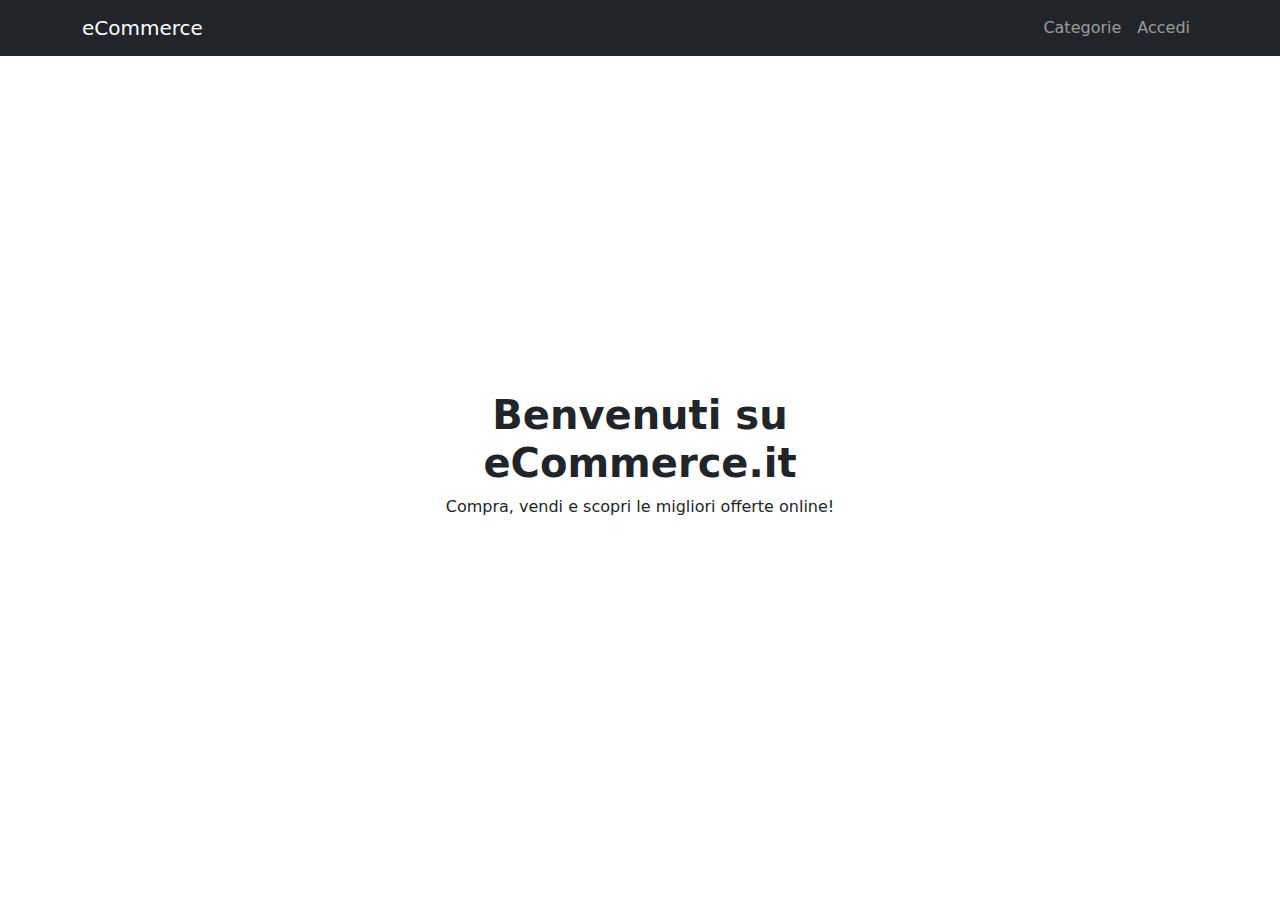
<file: public/index.html>
<!DOCTYPE html>
<html lang="it">
<head>
    <meta charset="UTF-8">
    <meta name="viewport" content="width=device-width, initial-scale=1.0">
    <title>eCommerce - Home</title>
    <link href="https://cdn.jsdelivr.net/npm/bootstrap@5.3.0/dist/css/bootstrap.min.css" rel="stylesheet">

    <style>
        /* Sfondo adattato completamente allo schermo */
        body {
            background: url('https://wallpapers.com/images/featured/4k-nature-ztbad1qj8vdjqe0p.jpg') no-repeat center center fixed;
            background-size: cover;
            height: 100vh;
            margin: 0;
            display: flex;
            flex-direction: column;
        }

        /* Contenitore per migliorare la leggibilità */
        .content-container {
            background: rgba(255, 255, 255, 0.85);
            padding: 30px;
            border-radius: 10px;
            margin-top: 50px;
            max-width: 600px;
            text-align: center;
        }

        /* Navbar fissa */
        .navbar {
            position: fixed;
            width: 100%;
            top: 0;
            z-index: 1000;
        }

        /* Centrare il contenuto della pagina */
        .container-content {
            display: flex;
            flex-direction: column;
            align-items: center;
            justify-content: center;
            flex-grow: 1;
        }

        /* Stile per gli annunci */
        .annuncio {
            background: white;
            padding: 10px;
            margin: 10px;
            border-radius: 5px;
            box-shadow: 0 0 10px rgba(0, 0, 0, 0.1);
        }
    </style>
</head>
<body>

    <!-- Navbar -->
    <nav class="navbar navbar-expand-lg navbar-dark bg-dark">
        <div class="container">
            <a class="navbar-brand" href="index.html">eCommerce</a>
            <button class="navbar-toggler" type="button" data-bs-toggle="collapse" data-bs-target="#navbarNav">
                <span class="navbar-toggler-icon"></span>
            </button>
            <div class="collapse navbar-collapse" id="navbarNav">
                <ul class="navbar-nav ms-auto">
                    <li class="nav-item"><a class="nav-link" href="categorie.html">Categorie</a></li>
                    <li class="nav-item"><a class="nav-link" href="accedi.html">Accedi</a></li>
                </ul>
            </div>
        </div>
    </nav>

    <!-- Contenuto della Home -->
    <div class="container container-content">
        <div class="content-container">
            <h1><strong>Benvenuti su eCommerce.it</strong></h1>
            <p class="welcome-text">Compra, vendi e scopri le migliori offerte online!</p>
        </div>

        <!-- Sezione Annunci -->
        <div id="annunci" class="container mt-4"></div>
    </div>

    <!-- JavaScript per recuperare gli annunci da Laravel -->
    <script>
        document.addEventListener("DOMContentLoaded", function () {
            fetch('http://127.0.0.1:8000/api/annunci')
                .then(response => response.json())
                .then(data => {
                    let annunciContainer = document.getElementById("annunci");
                    annunciContainer.innerHTML = "";  // Svuota il contenitore
                    data.forEach(annuncio => {
                        annunciContainer.innerHTML += `
                            <div class="annuncio">
                                <h5>${annuncio.titolo}</h5>
                                <p>${annuncio.descrizione}</p>
                                <p><strong>Prezzo:</strong> ${annuncio.prezzo}€</p>
                            </div>
                        `;
                    });
                })
                .catch(error => console.error("Errore nel caricamento:", error));
        });
    </script>

    <!-- Bootstrap JS -->
    <script src="https://cdn.jsdelivr.net/npm/bootstrap@5.3.0/dist/js/bootstrap.bundle.min.js"></script>

</body>
</html>
</file>
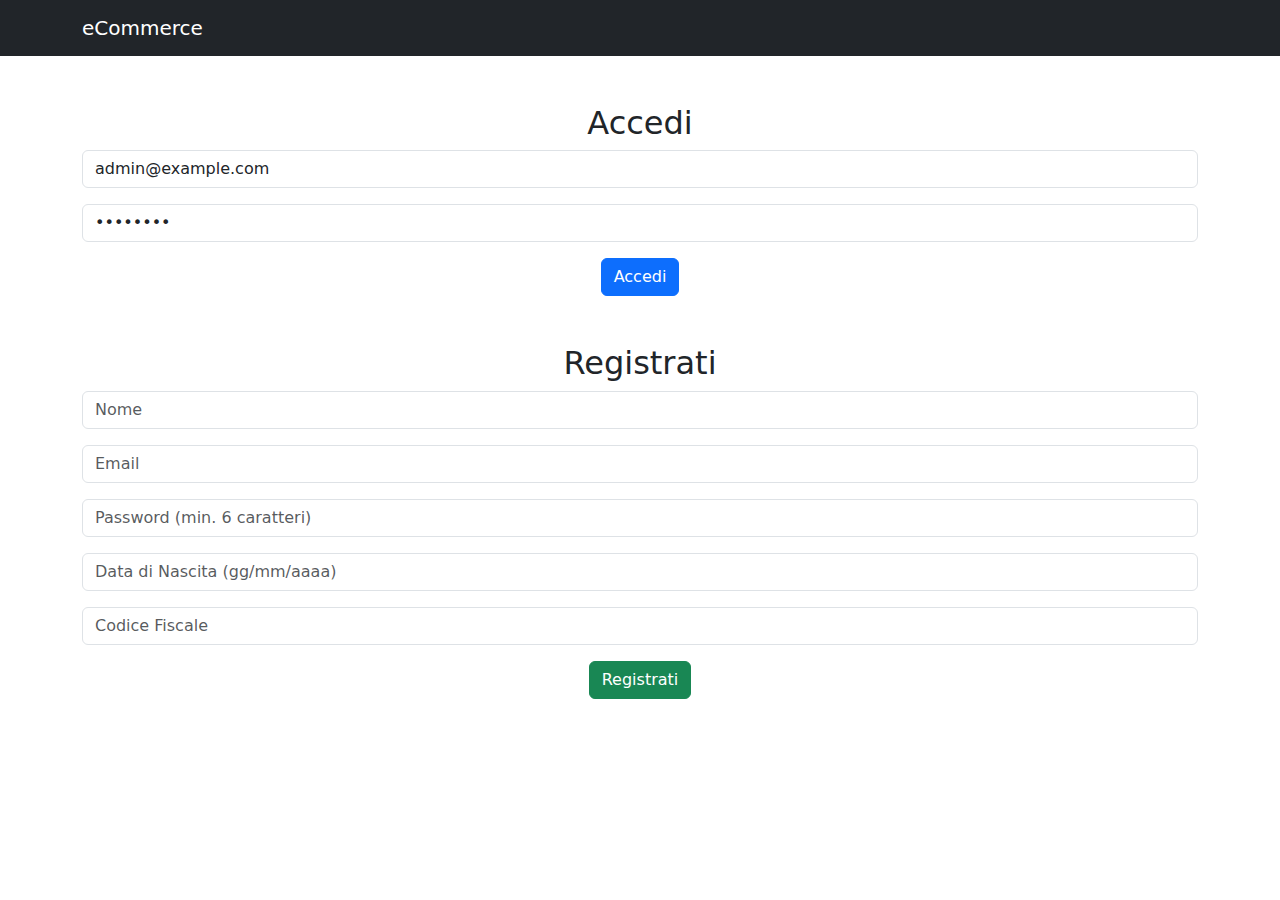
<file: public/accedi.html>
<!DOCTYPE html>
<html lang="it">
<head>
    <meta charset="UTF-8">
    <meta name="viewport" content="width=device-width, initial-scale=1.0">
    <title>Accedi - eCommerce</title>
    <link href="https://cdn.jsdelivr.net/npm/bootstrap@5.3.0/dist/css/bootstrap.min.css" rel="stylesheet">
</head>
<body>

    <nav class="navbar navbar-dark bg-dark">
        <div class="container">
            <a class="navbar-brand" href="index.html">eCommerce</a>
        </div>
    </nav>

    <div class="container mt-5">
        <h2 class="text-center">Accedi</h2>
        <form id="loginForm" class="text-center">
            <input type="email" id="loginEmail" class="form-control mb-3" placeholder="Email" required>
            <input type="password" id="loginPassword" class="form-control mb-3" placeholder="Password" required>
            <button type="submit" class="btn btn-primary">Accedi</button>
        </form>

        <h2 class="text-center mt-5">Registrati</h2>
        <form id="registerForm" class="text-center">
            <input type="text" id="regNome" class="form-control mb-3" placeholder="Nome" required>
            <input type="email" id="regEmail" class="form-control mb-3" placeholder="Email" required>
            <input type="password" id="regPassword" class="form-control mb-3" placeholder="Password (min. 6 caratteri)" required>
            <input type="text" id="regDataNascita" class="form-control mb-3" placeholder="Data di Nascita (gg/mm/aaaa)" required>
            <input type="text" id="regCodiceFiscale" class="form-control mb-3" placeholder="Codice Fiscale" required>
            <button type="submit" class="btn btn-success">Registrati</button>
        </form>
    </div>

    <script>
        document.addEventListener("DOMContentLoaded", () => {
            // Imposta credenziali fisse
            const user = {
                nome: "Admin",
                email: "admin@example.com",
                password: "admin123",
                dataNascita: "01/01/1990",
                codiceFiscale: "ABCDEF12G34H567I"
            };
            localStorage.setItem("user", JSON.stringify(user));

            // Precompila i campi con le credenziali salvate
            document.getElementById("loginEmail").value = user.email;
            document.getElementById("loginPassword").value = user.password;

            // Gestione Login
            document.getElementById("loginForm").addEventListener("submit", function(event) {
                event.preventDefault();

                const email = document.getElementById("loginEmail").value.trim();
                const password = document.getElementById("loginPassword").value.trim();

                if (email === user.email && password === user.password) {
                    localStorage.setItem("isLoggedIn", "true");
                    window.location.href = "home_logged.html"; // Ora porta a home_logged.html
                } else {
                    alert("Credenziali errate!");
                }
            });

            // Registrazione Utente con memorizzazione dati
            document.getElementById("registerForm").addEventListener("submit", function(event) {
                event.preventDefault();

                const nome = document.getElementById("regNome").value.trim();
                const email = document.getElementById("regEmail").value.trim();
                const password = document.getElementById("regPassword").value.trim();
                const dataNascita = document.getElementById("regDataNascita").value.trim();
                const codiceFiscale = document.getElementById("regCodiceFiscale").value.trim();

                if (!nome || !email || !password || !dataNascita || !codiceFiscale) {
                    alert("Tutti i campi sono obbligatori!");
                    return;
                }

                const newUser = { nome, email, password, dataNascita, codiceFiscale };
                localStorage.setItem("user", JSON.stringify(newUser));
                alert("Registrazione avvenuta con successo! Ora puoi accedere.");
            });
        });
    </script>

    <!-- Bootstrap JS -->
    <script src="https://cdn.jsdelivr.net/npm/bootstrap@5.3.0/dist/js/bootstrap.bundle.min.js"></script>

</body>
</html>
</file>
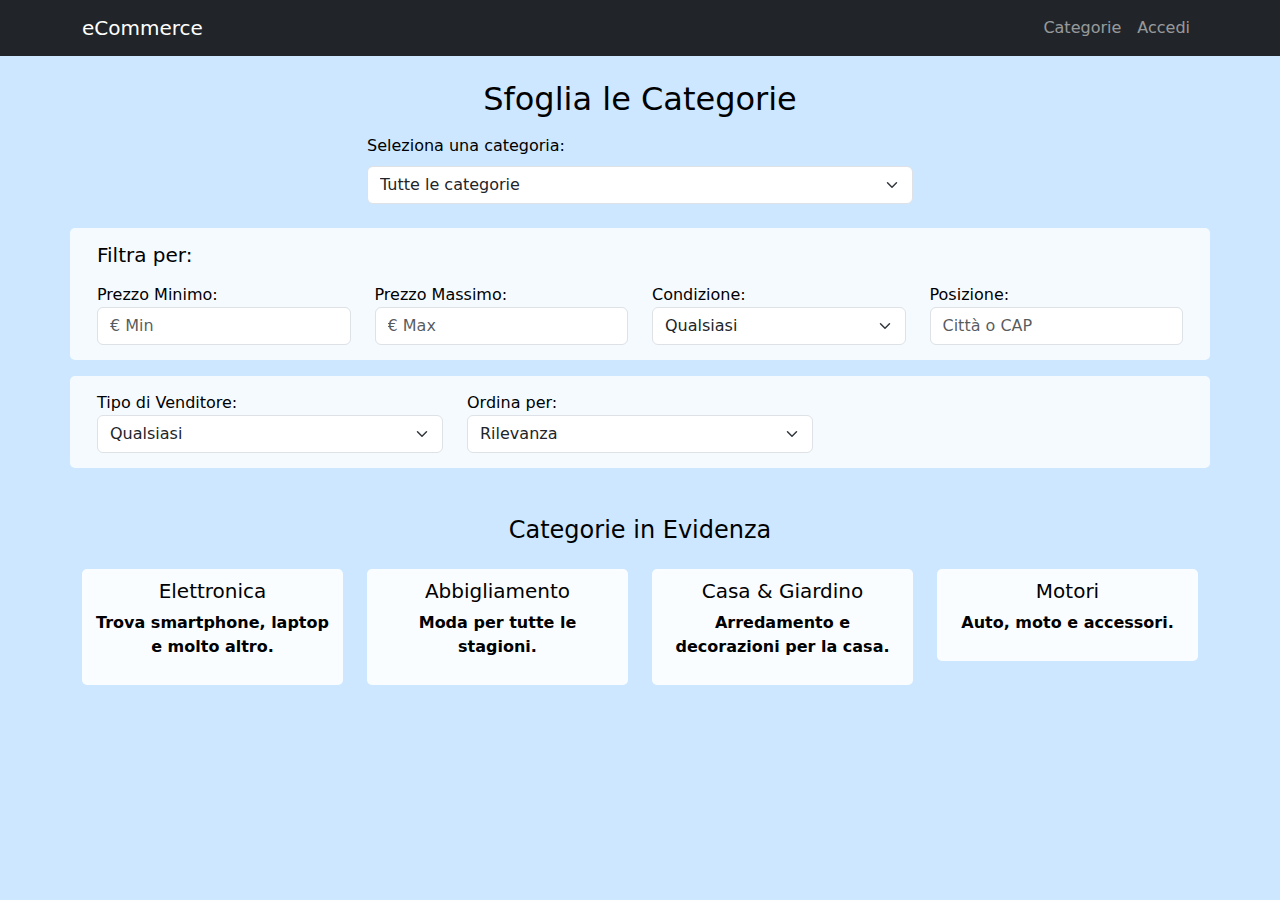
<file: public/categorie.html>
<!DOCTYPE html>
<html lang="it">
<head>
    <meta charset="UTF-8">
    <meta name="viewport" content="width=device-width, initial-scale=1.0">
    <title>Categorie - eCommerce</title>
    <link href="https://cdn.jsdelivr.net/npm/bootstrap@5.3.0/dist/css/bootstrap.min.css" rel="stylesheet">
    <script defer src="script.js"></script>

    <style>
        /* Sfondo azzurro chiaro */
        body {
            background-color: #cce7ff;
            color: black;
        }


        /* Stile per le categorie */
        .categoria-item {
            background: rgba(255, 255, 255, 0.9);
            padding: 10px;
            border-radius: 5px;
            text-align: center;
            color: black;
            font-weight: bold;
        }

        /* Stile per i filtri */
        .filter-container {
            background: rgba(255, 255, 255, 0.8);
            padding: 15px;
            border-radius: 5px;
        }
    </style>
</head>
<body>

    <nav class="navbar navbar-expand-lg navbar-dark bg-dark">
        <div class="container">
            <a class="navbar-brand" href="index.html">eCommerce</a>
            <button class="navbar-toggler" type="button" data-bs-toggle="collapse" data-bs-target="#navbarNav">
                <span class="navbar-toggler-icon"></span>
            </button>
            <div class="collapse navbar-collapse" id="navbarNav">
                <ul class="navbar-nav ms-auto">
                    <li class="nav-item"><a class="nav-link" href="categorie.html">Categorie</a></li>
                    <li class="nav-item" id="userMenu">
                        <a class="nav-link" href="accedi.html">Accedi</a>
                    </li>
                </ul>
            </div>
        </div>
    </nav>

    <!-- Contenuto -->
    <div class="container mt-4">
        <h2 class="text-center">Sfoglia le Categorie</h2>

        <!-- Selezione categoria -->
        <div class="row mt-3">
            <div class="col-md-6 mx-auto">
                <label for="categoriaSelect" class="form-label">Seleziona una categoria:</label>
                <select id="categoriaSelect" class="form-select">
                    <option value="">Tutte le categorie</option>
                    <option value="elettronica">Elettronica</option>
                    <option value="abbigliamento">Abbigliamento</option>
                    <option value="casa">Casa & Giardino</option>
                    <option value="motori">Motori</option>
                    <option value="sport">Sport & Fitness</option>
                    <option value="giochi">Giochi & Console</option>
                    <option value="musica">Strumenti Musicali</option>
                    <option value="arte">Arte & Collezionismo</option>
                    <option value="libri">Libri & Riviste</option>
                    <option value="animali">Animali & Accessori</option>
                    <option value="alimentari">Cibo & Bevande</option>
                    <option value="viaggi">Viaggi & Tempo Libero</option>
                    <option value="lavoro">Lavoro & Servizi</option>
                    <option value="immobili">Immobili & Affitti</option>
                    <option value="informatica">Informatica & Software</option>
                    <option value="fotografia">Fotografia</option>
                    <option value="orologi">Orologi & Gioielli</option>
                </select>
            </div>
        </div>

        <!-- Filtri avanzati -->
        <div class="row mt-4 filter-container">
            <h5 class="mb-3">Filtra per:</h5>
            
            <div class="col-md-3">
                <label for="prezzoMin">Prezzo Minimo:</label>
                <input type="number" id="prezzoMin" class="form-control" placeholder="€ Min">
            </div>
            <div class="col-md-3">
                <label for="prezzoMax">Prezzo Massimo:</label>
                <input type="number" id="prezzoMax" class="form-control" placeholder="€ Max">
            </div>
            <div class="col-md-3">
                <label for="condizione">Condizione:</label>
                <select id="condizione" class="form-select">
                    <option value="">Qualsiasi</option>
                    <option value="nuovo">Nuovo</option>
                    <option value="usato">Usato</option>
                </select>
            </div>
            <div class="col-md-3">
                <label for="posizione">Posizione:</label>
                <input type="text" id="posizione" class="form-control" placeholder="Città o CAP">
            </div>
        </div>

        <!-- Tipo di venditore -->
        <div class="row mt-3 filter-container">
            <div class="col-md-4">
                <label for="venditore">Tipo di Venditore:</label>
                <select id="venditore" class="form-select">
                    <option value="">Qualsiasi</option>
                    <option value="privato">Privato</option>
                    <option value="azienda">Azienda</option>
                </select>
            </div>
            <div class="col-md-4">
                <label for="ordinaPer">Ordina per:</label>
                <select id="ordinaPer" class="form-select">
                    <option value="rilevanza">Rilevanza</option>
                    <option value="prezzoCrescente">Prezzo: dal più basso</option>
                    <option value="prezzoDecrescente">Prezzo: dal più alto</option>
                    <option value="nuovi">Più recenti</option>
                </select>
            </div>
        </div>

        <!-- Categorie in Evidenza -->
        <div class="row mt-5">
            <h4 class="text-center mb-4">Categorie in Evidenza</h4>

            <div class="col-md-3 text-center">
                <div class="categoria-item">
                    <h5>Elettronica</h5>
                    <p>Trova smartphone, laptop e molto altro.</p>
                </div>
            </div>

            <div class="col-md-3 text-center">
                <div class="categoria-item">
                    <h5>Abbigliamento</h5>
                    <p>Moda per tutte le stagioni.</p>
                </div>
            </div>

            <div class="col-md-3 text-center">
                <div class="categoria-item">
                    <h5>Casa & Giardino</h5>
                    <p>Arredamento e decorazioni per la casa.</p>
                </div>
            </div>

            <div class="col-md-3 text-center">
                <div class="categoria-item">
                    <h5>Motori</h5>
                    <p>Auto, moto e accessori.</p>
                </div>
            </div>
        </div>

    </div>

</body>
</html>
</file>
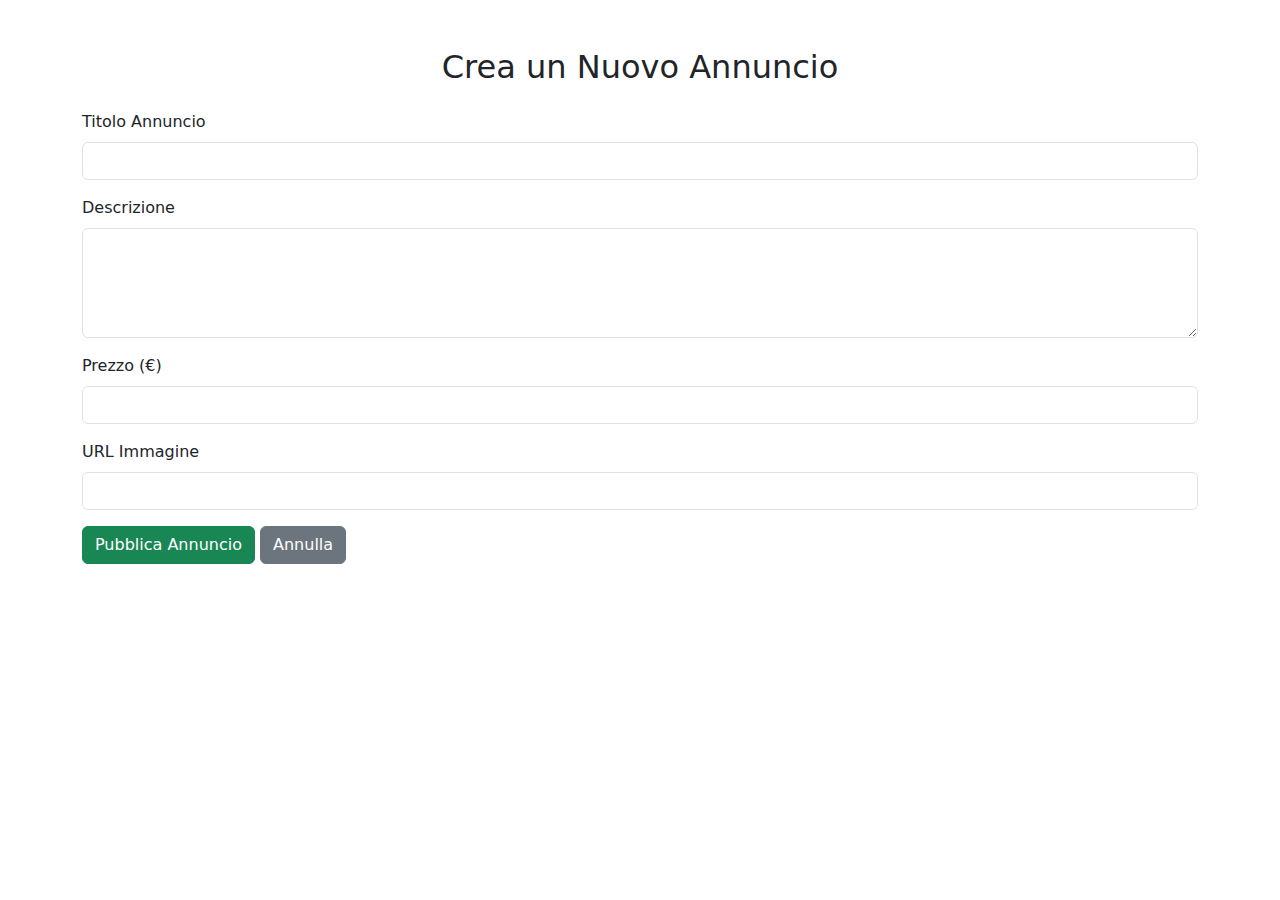
<file: public/crea_annuncio.html>
<!DOCTYPE html>
<html lang="it">
<head>
    <meta charset="UTF-8">
    <meta name="viewport" content="width=device-width, initial-scale=1.0">
    <title>Crea Nuovo Annuncio</title>
    <link href="https://cdn.jsdelivr.net/npm/bootstrap@5.3.0/dist/css/bootstrap.min.css" rel="stylesheet">
</head>
<body>

    <div class="container mt-5">
        <h2 class="text-center">Crea un Nuovo Annuncio</h2>
        <form id="createAdForm" class="mt-4">
            <div class="mb-3">
                <label for="title" class="form-label">Titolo Annuncio</label>
                <input type="text" class="form-control" id="title" required>
            </div>
            <div class="mb-3">
                <label for="description" class="form-label">Descrizione</label>
                <textarea class="form-control" id="description" rows="4" required></textarea>
            </div>
            <div class="mb-3">
                <label for="price" class="form-label">Prezzo (€)</label>
                <input type="number" class="form-control" id="price" required>
            </div>
            <div class="mb-3">
                <label for="imageUrl" class="form-label">URL Immagine</label>
                <input type="url" class="form-control" id="imageUrl" required>
            </div>
            <button type="submit" class="btn btn-success">Pubblica Annuncio</button>
            <a href="profilo.html" class="btn btn-secondary">Annulla</a>
        </form>
    </div>

    <script>
        document.getElementById("createAdForm").addEventListener("submit", function(event) {
            event.preventDefault();
            alert("Annuncio pubblicato con successo!");
            window.location.href = "profilo.html";
        });
    </script>

</body>
</html>
</file>
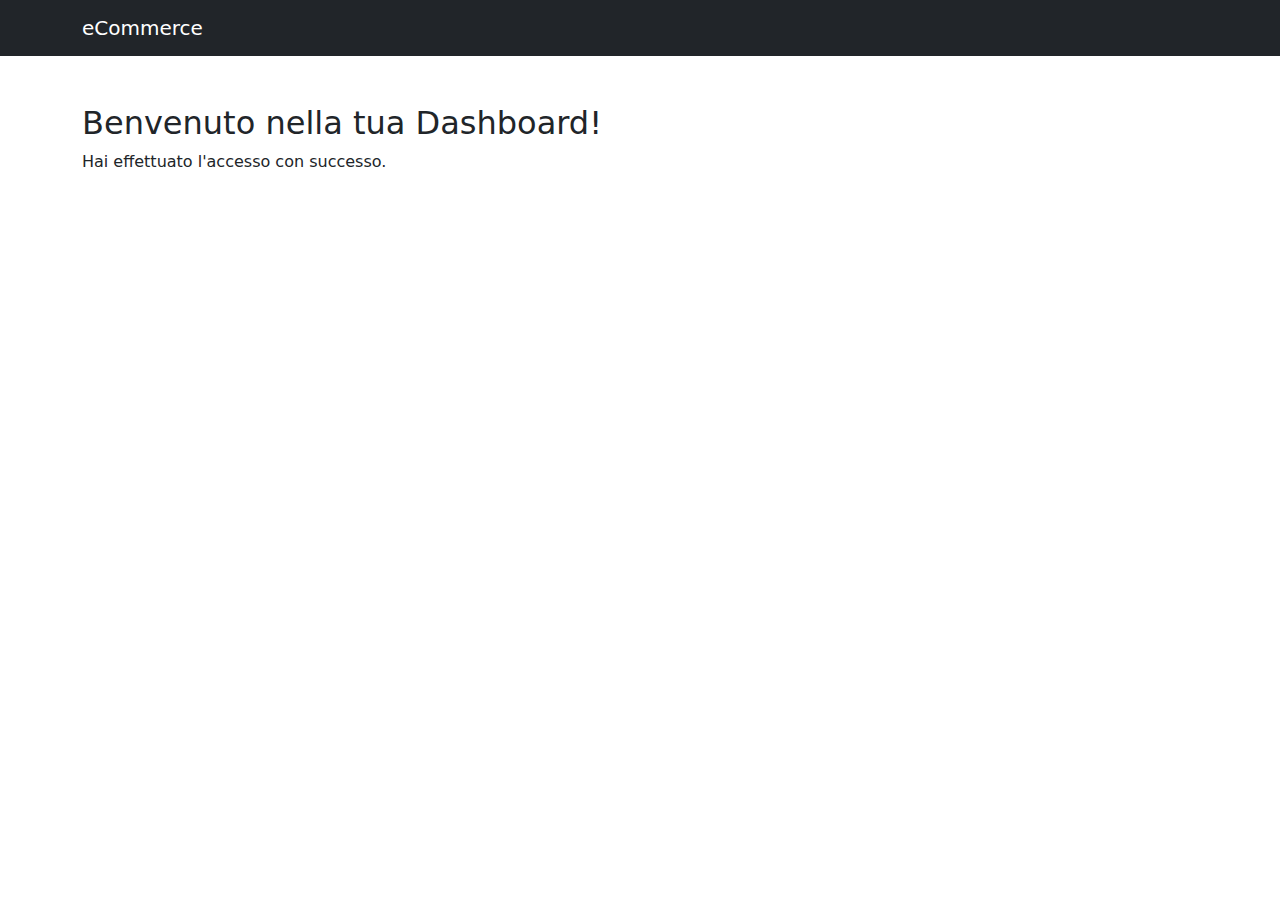
<file: public/dashboard.html>
<!DOCTYPE html>
<html lang="it">
<head>
    <meta charset="UTF-8">
    <meta name="viewport" content="width=device-width, initial-scale=1.0">
    <title>Dashboard - eCommerce</title>
    <link href="https://cdn.jsdelivr.net/npm/bootstrap@5.3.0/dist/css/bootstrap.min.css" rel="stylesheet">
</head>
<body>

    <nav class="navbar navbar-dark bg-dark">
        <div class="container">
            <a class="navbar-brand" href="index.html">eCommerce</a>
        </div>
    </nav>

    <div class="container mt-5">
        <h2>Benvenuto nella tua Dashboard!</h2>
        <p>Hai effettuato l'accesso con successo.</p>
    </div>

</body>
</html>
</file>
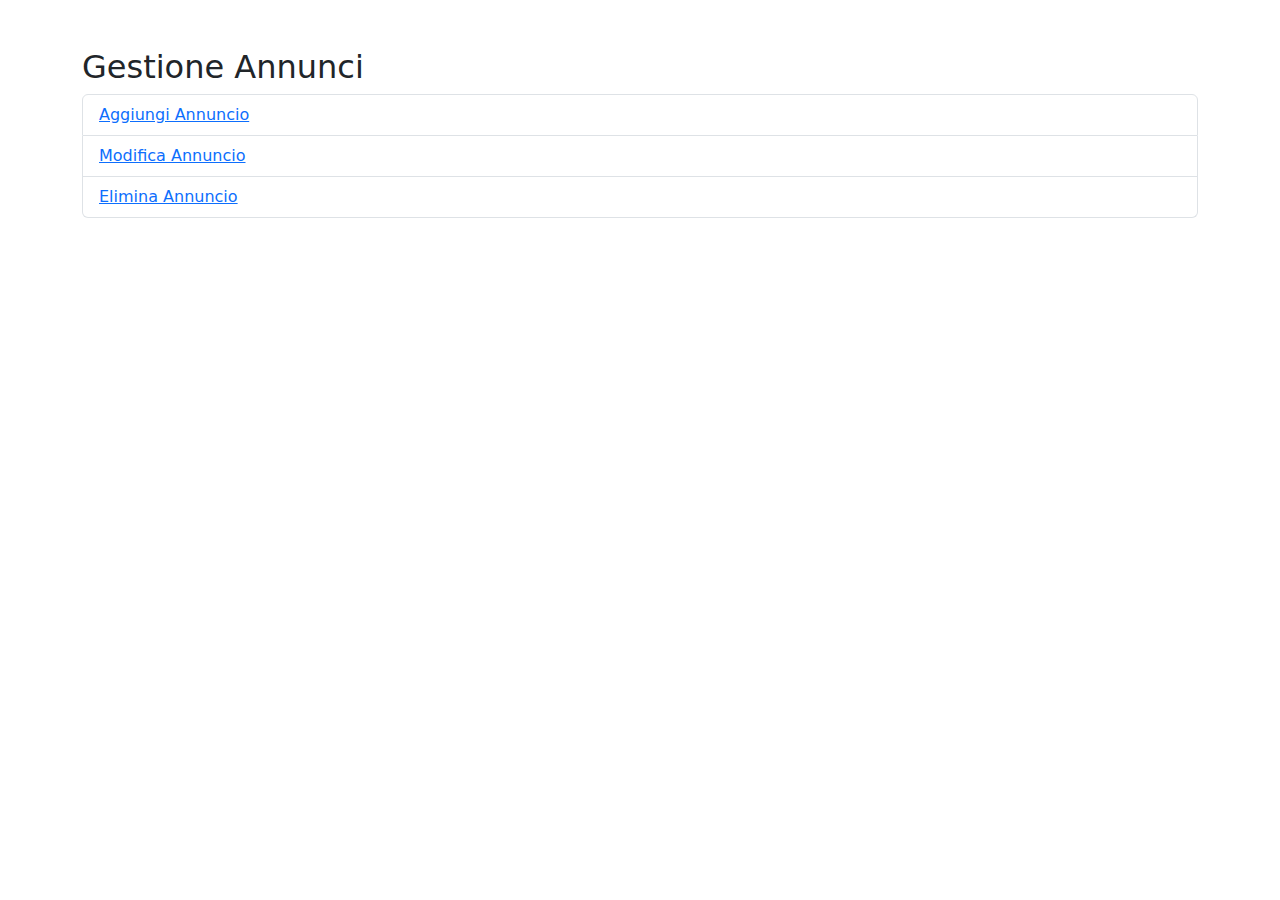
<file: public/gestione_annunci.html>
<!DOCTYPE html>
<html lang="it">
<head>
    <meta charset="UTF-8">
    <meta name="viewport" content="width=device-width, initial-scale=1.0">
    <title>Gestione Annunci</title>
    <link href="https://cdn.jsdelivr.net/npm/bootstrap@5.3.0/dist/css/bootstrap.min.css" rel="stylesheet">
</head>
<body>

    <div class="container mt-5">
        <h2>Gestione Annunci</h2>
        <ul class="list-group">
            <li class="list-group-item"><a href="#">Aggiungi Annuncio</a></li>
            <li class="list-group-item"><a href="#">Modifica Annuncio</a></li>
            <li class="list-group-item"><a href="#">Elimina Annuncio</a></li>
        </ul>
    </div>

</body>
</html>
</file>
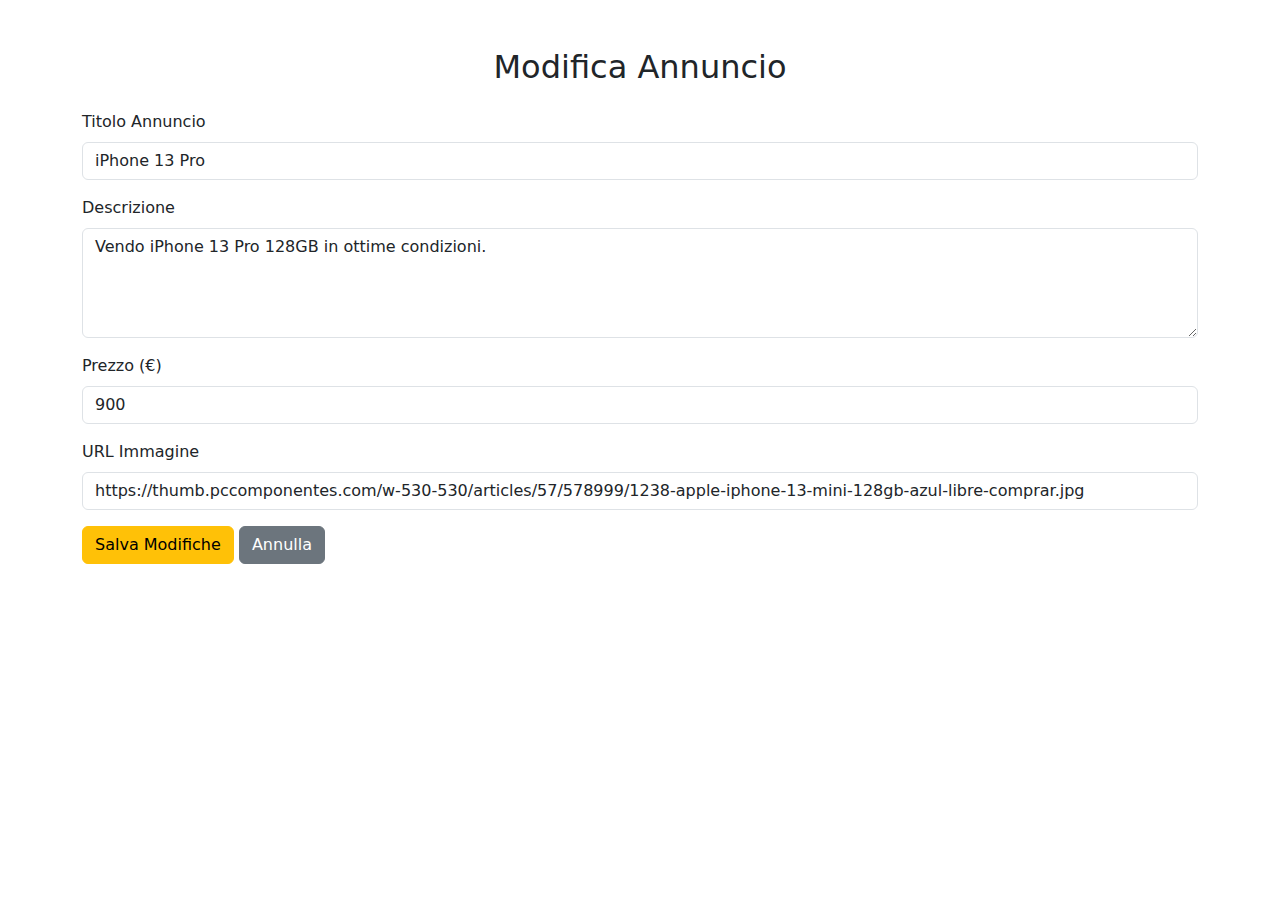
<file: public/modifica_annuncio.html>
<!DOCTYPE html>
<html lang="it">
<head>
    <meta charset="UTF-8">
    <meta name="viewport" content="width=device-width, initial-scale=1.0">
    <title>Modifica Annuncio</title>
    <link href="https://cdn.jsdelivr.net/npm/bootstrap@5.3.0/dist/css/bootstrap.min.css" rel="stylesheet">
</head>
<body>

    <div class="container mt-5">
        <h2 class="text-center">Modifica Annuncio</h2>
        <form id="editAdForm" class="mt-4">
            <div class="mb-3">
                <label for="title" class="form-label">Titolo Annuncio</label>
                <input type="text" class="form-control" id="title" value="iPhone 13 Pro">
            </div>
            <div class="mb-3">
                <label for="description" class="form-label">Descrizione</label>
                <textarea class="form-control" id="description" rows="4">Vendo iPhone 13 Pro 128GB in ottime condizioni.</textarea>
            </div>
            <div class="mb-3">
                <label for="price" class="form-label">Prezzo (€)</label>
                <input type="number" class="form-control" id="price" value="900">
            </div>
            <div class="mb-3">
                <label for="imageUrl" class="form-label">URL Immagine</label>
                <input type="url" class="form-control" id="imageUrl" value="https://thumb.pccomponentes.com/w-530-530/articles/57/578999/1238-apple-iphone-13-mini-128gb-azul-libre-comprar.jpg">
            </div>
            <button type="submit" class="btn btn-warning">Salva Modifiche</button>
            <a href="profilo.html" class="btn btn-secondary">Annulla</a>
        </form>
    </div>

    <script>
        document.getElementById("editAdForm").addEventListener("submit", function(event) {
            event.preventDefault();
            alert("Annuncio modificato con successo!");
            window.location.href = "profilo.html";
        });
    </script>

</body>
</html>
</file>
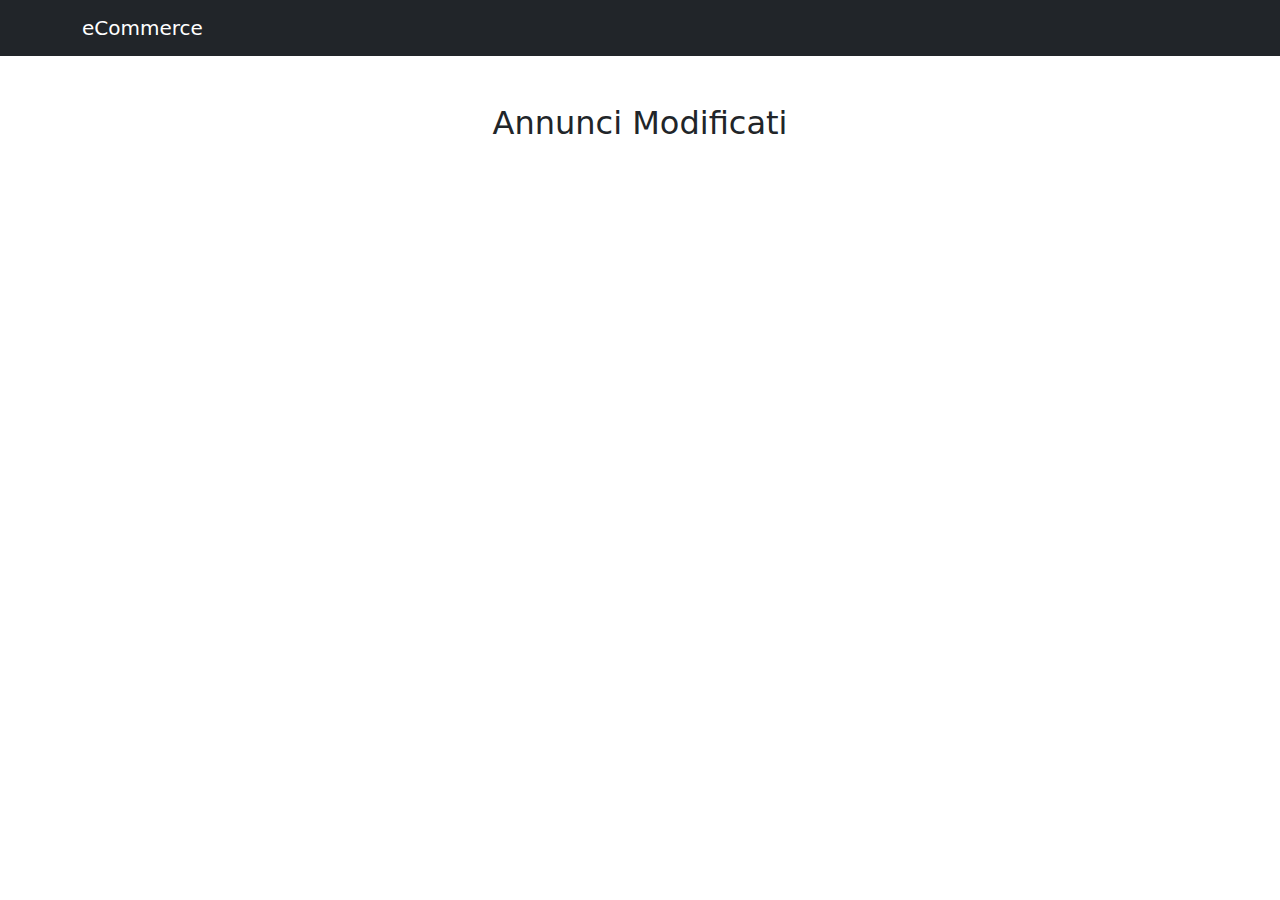
<file: public/profilo_modificato.html>
<!DOCTYPE html>
<html lang="it">
<head>
    <meta charset="UTF-8">
    <meta name="viewport" content="width=device-width, initial-scale=1.0">
    <title>Profilo Modificato</title>
    <link href="https://cdn.jsdelivr.net/npm/bootstrap@5.3.2/dist/css/bootstrap.min.css" rel="stylesheet">
</head>
<body>

    <nav class="navbar navbar-dark bg-dark">
        <div class="container">
            <a class="navbar-brand" href="index.html">eCommerce</a>
        </div>
    </nav>

    <div class="container mt-5">
        <h2 class="text-center">Annunci Modificati</h2>
        <div id="modifiedAdsContainer" class="row"></div>
    </div>

    <script>
        const API_URL = "http://127.0.0.1:8000/api/ads";

        async function displayModifiedAds() {
            const response = await fetch(API_URL);
            if (!response.ok) {
                alert("Errore nel caricamento degli annunci.");
                return;
            }

            const ads = await response.json();
            const adsContainer = document.getElementById("modifiedAdsContainer");

            adsContainer.innerHTML = ads.map(ad => `
                <div class="col-md-4">
                    <div class="card ad-card mb-4">
                        <div class="card-body">
                            <h5 class="card-title">${ad.title}</h5>
                            <p class="card-text">${ad.description}</p>
                            <strong class="text-primary">Prezzo: €${ad.price}</strong>
                        </div>
                    </div>
                </div>
            `).join('');
        }

        window.onload = displayModifiedAds;
    </script>

</body>
</html>
</file>
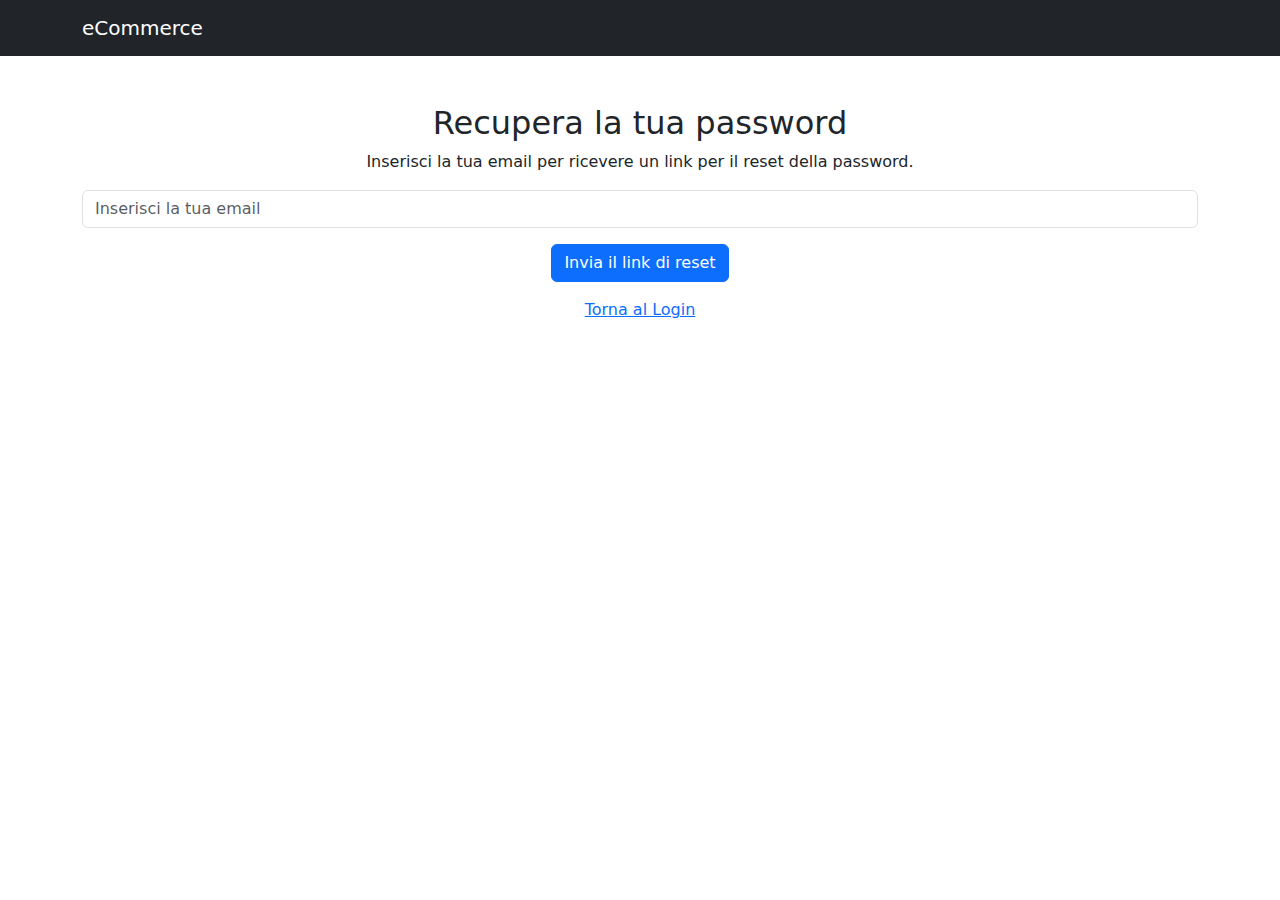
<file: public/recupero.html>
<!DOCTYPE html>
<html lang="it">
<head>
    <meta charset="UTF-8">
    <meta name="viewport" content="width=device-width, initial-scale=1.0">
    <title>Recupero Password - eCommerce</title>
    <link href="https://cdn.jsdelivr.net/npm/bootstrap@5.3.0/dist/css/bootstrap.min.css" rel="stylesheet">
    <script defer src="script.js"></script>
</head>
<body>

    <nav class="navbar navbar-dark bg-dark">
        <div class="container">
            <a class="navbar-brand" href="index.html">eCommerce</a>
        </div>
    </nav>

    <div class="container mt-5">
        <h2 class="text-center">Recupera la tua password</h2>
        <p class="text-center">Inserisci la tua email per ricevere un link per il reset della password.</p>

        <form id="recuperoForm" class="text-center">
            <input type="email" id="recuperoEmail" class="form-control mb-3" placeholder="Inserisci la tua email" required>
            <button type="submit" class="btn btn-primary">Invia il link di reset</button>
        </form>

        <!-- Messaggio di conferma dopo l'invio -->
        <p id="recuperoMessaggio" class="text-success text-center mt-3" style="display: none;">
            Ti abbiamo inviato un'email con le istruzioni per il reset della password.
        </p>

        <!-- Link per tornare alla pagina di login -->
        <p class="text-center mt-3"><a href="accedi.html">Torna al Login</a></p>
    </div>

</body>
</html>
</file>
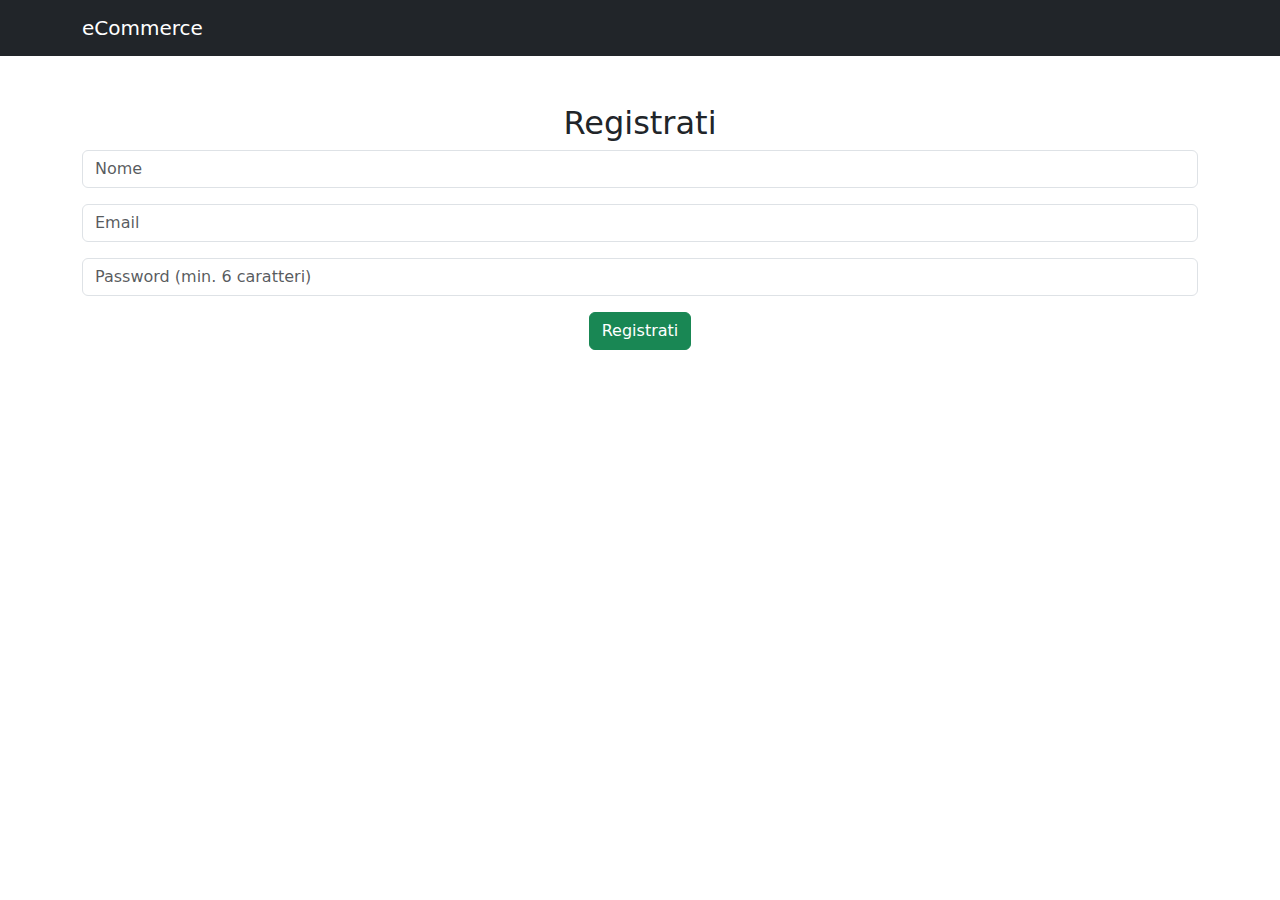
<file: public/registrati.html>
<!DOCTYPE html>
<html lang="it">
<head>
    <meta charset="UTF-8">
    <meta name="viewport" content="width=device-width, initial-scale=1.0">
    <title>Registrati - eCommerce</title>
    <link href="https://cdn.jsdelivr.net/npm/bootstrap@5.3.0/dist/css/bootstrap.min.css" rel="stylesheet">
</head>
<body>

    <nav class="navbar navbar-dark bg-dark">
        <div class="container">
            <a class="navbar-brand" href="index.html">eCommerce</a>
        </div>
    </nav>

    <div class="container mt-5">
        <h2 class="text-center">Registrati</h2>
        <form id="registerForm" class="text-center">
            <input type="text" id="regNome" class="form-control mb-3" placeholder="Nome" required>
            <input type="email" id="regEmail" class="form-control mb-3" placeholder="Email" required>
            <input type="password" id="regPassword" class="form-control mb-3" placeholder="Password (min. 6 caratteri)" required>
            <button type="submit" class="btn btn-success">Registrati</button>
        </form>
    </div>

    <script>
        document.getElementById("registerForm").addEventListener("submit", function(event) {
            event.preventDefault();  // Previene il comportamento predefinito del form

            console.log("Registrazione avviata...");

            const nome = document.getElementById("regNome").value.trim();
            const email = document.getElementById("regEmail").value.trim();
            const password = document.getElementById("regPassword").value.trim();

            if (!nome || !email || !password) {
                alert("Tutti i campi sono obbligatori!");
                return;
            }

            if (!email.includes("@") || !email.includes(".")) {
                alert("Inserisci un'email valida!");
                return;
            }

            if (password.length < 6) {
                alert("La password deve avere almeno 6 caratteri!");
                return;
            }

            const user = { nome, email, password };
            localStorage.setItem("user", JSON.stringify(user));
            localStorage.setItem("lastEmail", email); // Memorizza l'email per il login

            console.log("Registrazione completata, reindirizzamento a successo.html");
            window.location.href = "successo.html"; // Porta alla pagina di conferma registrazione
        });
    </script>

</body>
</html>
</file>
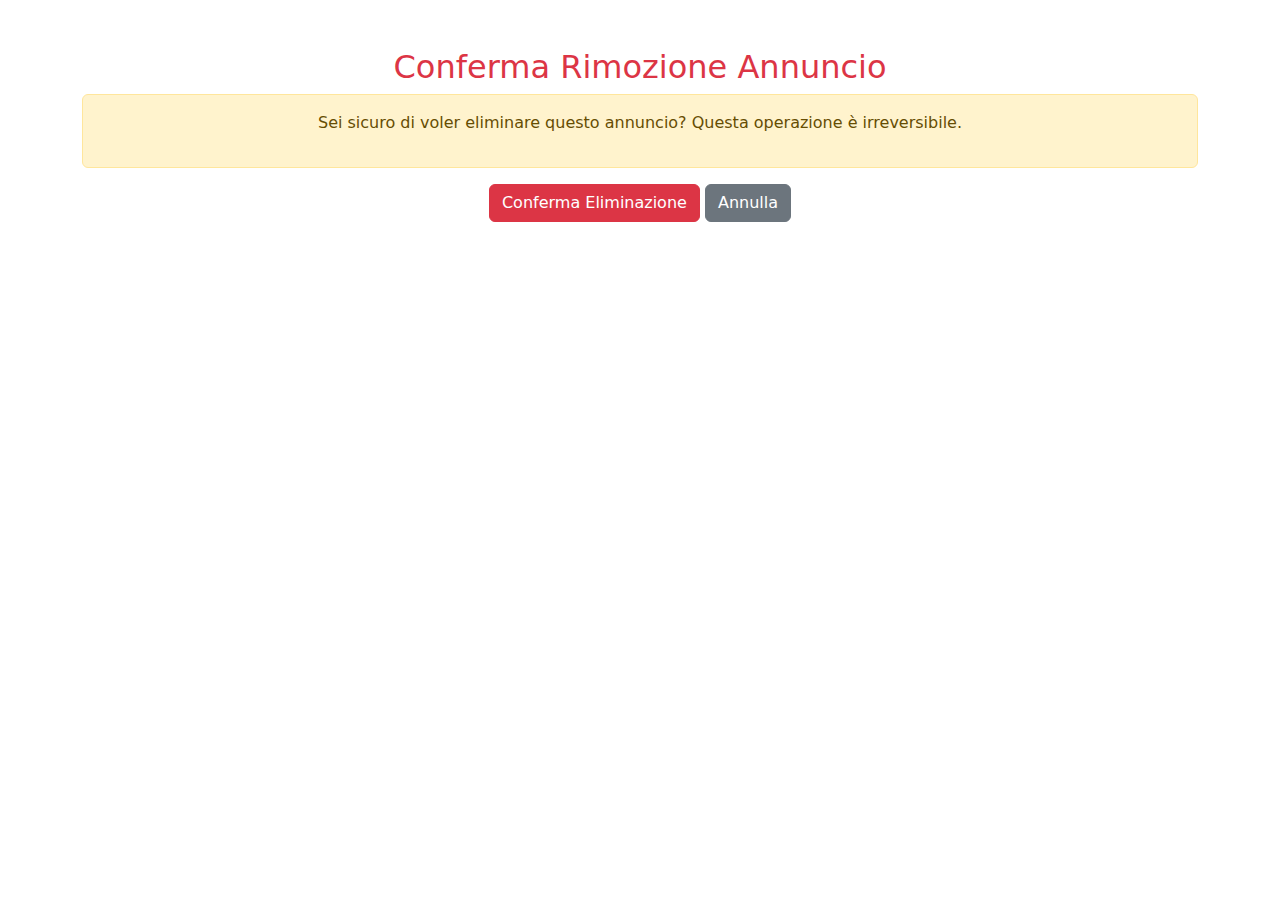
<file: public/rimuovi_annuncio.html>
<!DOCTYPE html>
<html lang="it">
<head>
    <meta charset="UTF-8">
    <meta name="viewport" content="width=device-width, initial-scale=1.0">
    <title>Rimuovi Annuncio</title>
    <link href="https://cdn.jsdelivr.net/npm/bootstrap@5.3.0/dist/css/bootstrap.min.css" rel="stylesheet">
</head>
<body>

    <div class="container mt-5">
        <h2 class="text-center text-danger">Conferma Rimozione Annuncio</h2>
        <div class="alert alert-warning text-center">
            <p>Sei sicuro di voler eliminare questo annuncio? Questa operazione è irreversibile.</p>
        </div>
        <div class="text-center">
            <button id="confirmDelete" class="btn btn-danger">Conferma Eliminazione</button>
            <a href="profilo.html" class="btn btn-secondary">Annulla</a>
        </div>
    </div>

    <script>
        document.getElementById("confirmDelete").addEventListener("click", function() {
            alert("Annuncio eliminato con successo!");
            window.location.href = "profilo.html";
        });
    </script>

</body>
</html>
</file>
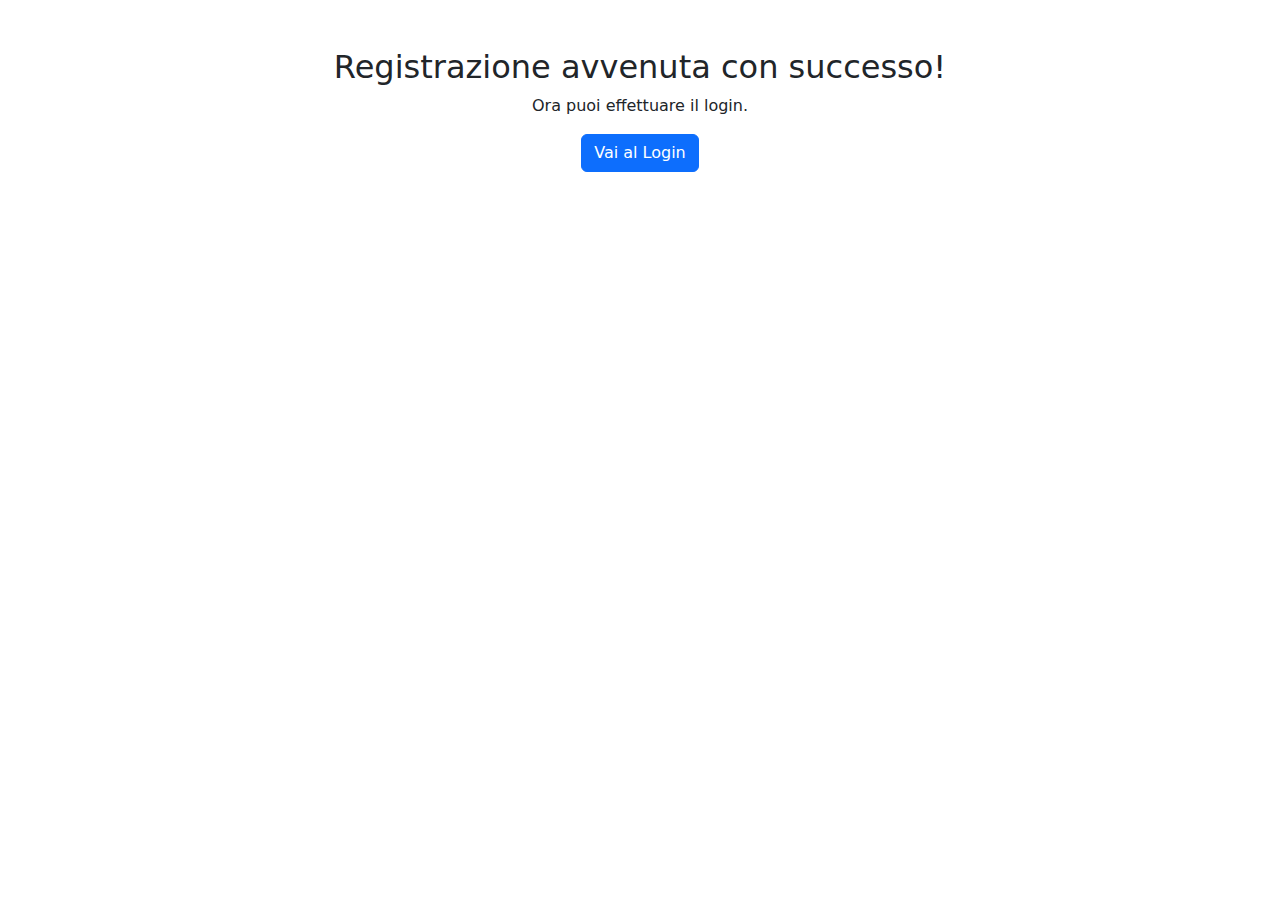
<file: public/successo.html>
<!DOCTYPE html>
<html lang="it">
<head>
    <meta charset="UTF-8">
    <meta name="viewport" content="width=device-width, initial-scale=1.0">
    <title>Registrazione Avvenuta</title>
    <link href="https://cdn.jsdelivr.net/npm/bootstrap@5.3.0/dist/css/bootstrap.min.css" rel="stylesheet">
</head>
<body>

    <div class="container text-center mt-5">
        <h2>Registrazione avvenuta con successo!</h2>
        <p>Ora puoi effettuare il login.</p>
        <a href="accedi.html" class="btn btn-primary">Vai al Login</a>
    </div>

</body>
</html>
</file>
